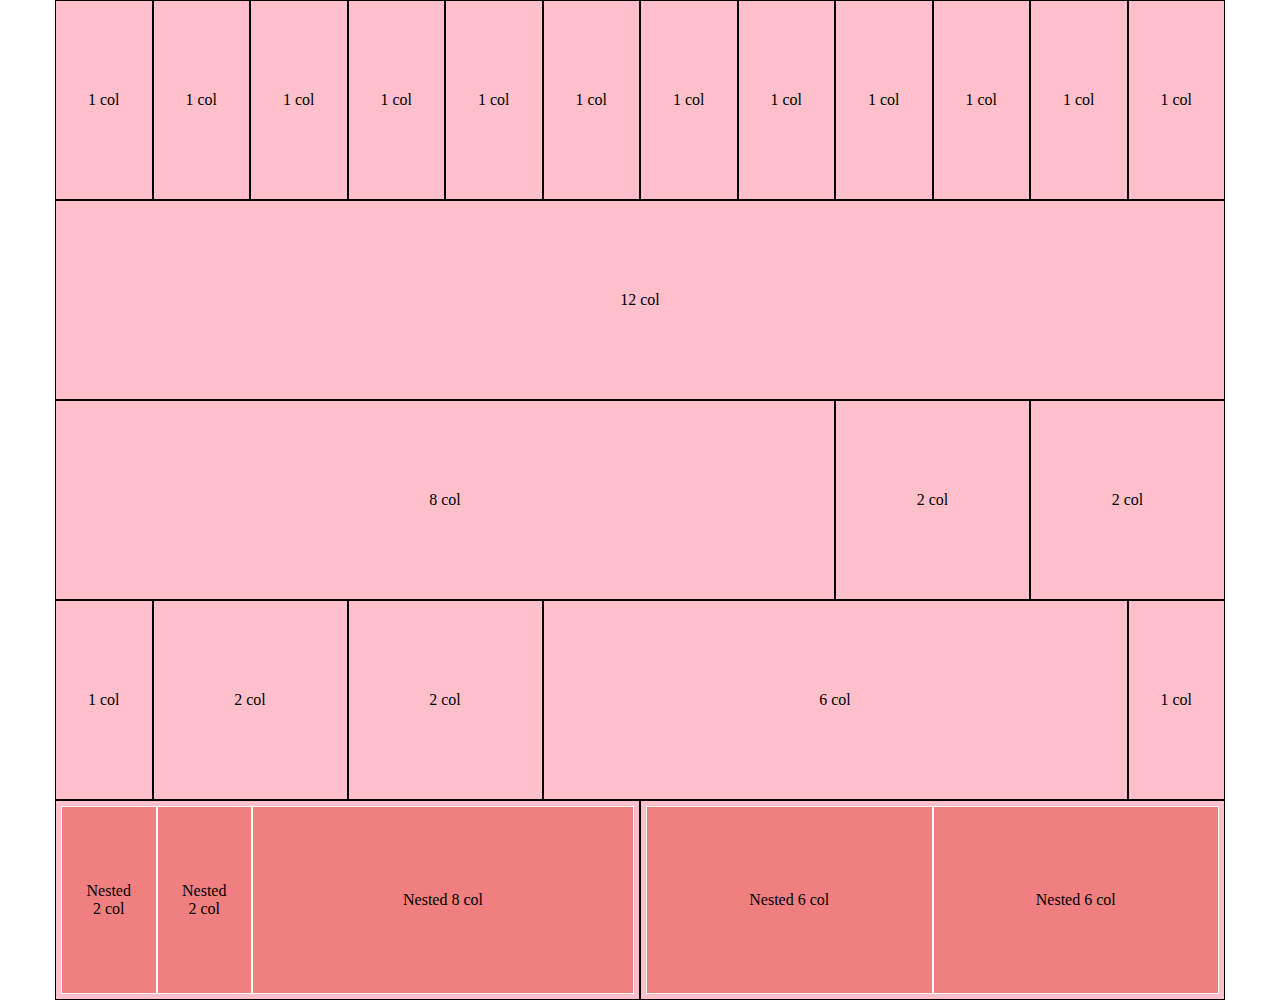
<file: index.html>
<!DOCTYPE html>
<html lang="en">
<head>
    <meta charset="UTF-8">
    <meta http-equiv="X-UA-Compatible" content="IE=edge">
    <meta name="viewport" content="width=device-width, initial-scale=1.0">
    <link rel="stylesheet" href="css/12bool.css">
    <link rel="stylesheet" href="css/style.css">
    <title>12bool</title>
</head>
<body>
    <!-- first row -->
    <div class="container back-color">
        <div class="col-1">
            <p>1 col</p>
        </div>
        <div class="col-1">
            <p>1 col</p>
        </div>
        <div class="col-1">
            <p>1 col</p>
        </div>
        <div class="col-1">
            <p>1 col</p>
        </div>
        <div class="col-1">
            <p>1 col</p>
        </div>
        <div class="col-1">
            <p>1 col</p>
        </div>
        <div class="col-1">
            <p>1 col</p>
        </div>
        <div class="col-1">
            <p>1 col</p>
        </div>
        <div class="col-1">
            <p>1 col</p>
        </div>
        <div class="col-1">
            <p>1 col</p>
        </div>
        <div class="col-1">
            <p>1 col</p>
        </div>
        <div class="col-1">
            <p>1 col</p>
        </div>

    </div>
    <!-- /first row -->

    <!-- second row -->
    <div class="container back-color">
        <div class="col-12">
            <p>12 col</p>
        </div>
    </div>
    <!-- /second row -->

    <!-- third row -->
    <div class="container back-color">
        <div class="col-8">
            <p>8 col</p>
        </div>
        <div class="col-2">
            <p>2 col</p>
        </div>
        <div class="col-2">
            <p>2 col</p>
        </div>
    </div>
    <!-- /third row -->

    <!-- fourth row -->
    <div class="container back-color">
        <div class="col-1">
            <p>1 col</p>
        </div>
        <div class="col-2">
            <p>2 col</p>
        </div>
        <div class="col-2">
            <p>2 col</p>
        </div>
        <div class="col-6">
            <p>6 col</p>
        </div>
        <div class="col-1">
            <p>1 col</p>
        </div>
    </div>
    <!-- /fourth row -->

    <!-- fifth row -->
    <div class="container back-color">
        <!-- Nested columns -->
        <div class="col-6">
            <div class="col-2 nested">
                <p>Nested 2 col</p>
            </div>
            <div class="col-2 nested">
                <p>Nested 2 col</p>
            </div>
            <div class="col-8 nested">
                <p>Nested 8 col</p>
            </div>
        </div>

        <div class="col-6">
            <div class="col-6 nested">
                <p>Nested 6 col</p>
            </div>
            <div class="col-6 nested">
                <p>Nested 6 col</p>
            </div>
        </div>
        <!-- /Nested columns -->
    </div>
    <!-- /fifth row -->
</body>
</html>
</file>
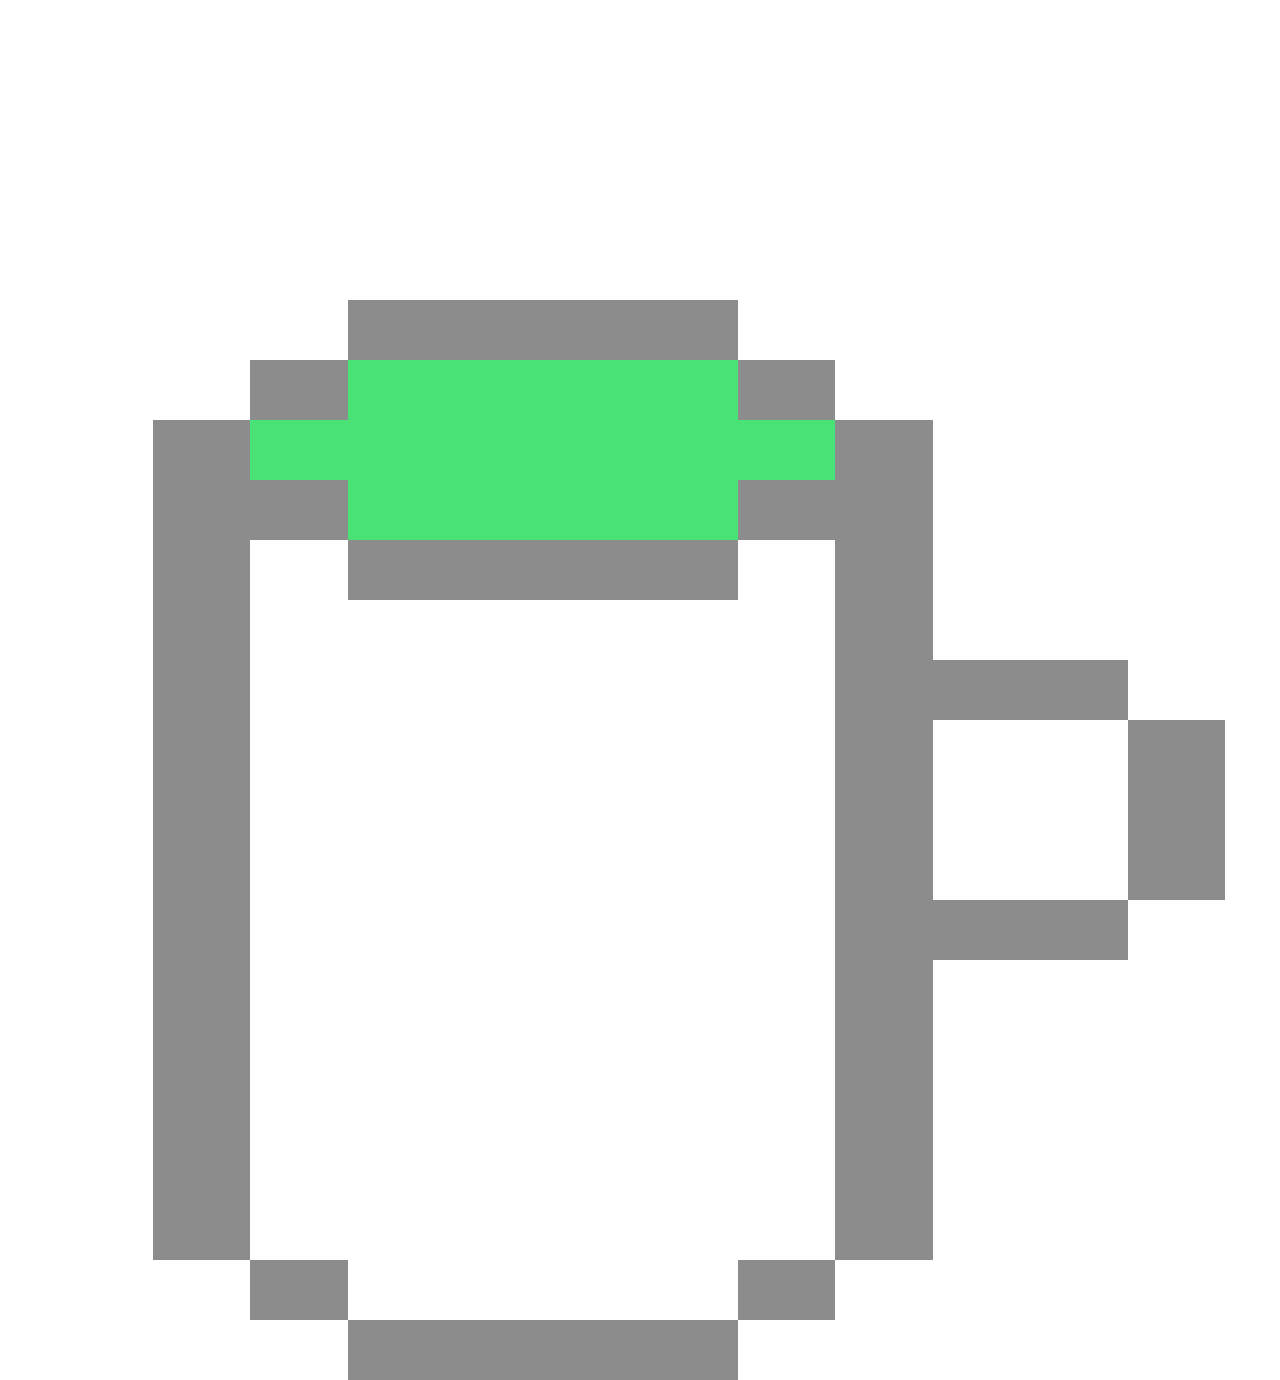
<file: bonus/index.html>
<!DOCTYPE html>
<html lang="en">
<head>
    <meta charset="UTF-8">
    <meta http-equiv="X-UA-Compatible" content="IE=edge">
    <meta name="viewport" content="width=device-width, initial-scale=1.0">
    <link rel="stylesheet" href="css/12bool.css">
    <link rel="stylesheet" href="css/style.css">
    <title>Tazza</title>
</head>
<body>
    <div class="container">
        <div class="col-12"></div>
    </div>

    <div class="container">
        <div class="col-12"></div>
    </div>

    <div class="container">
        <div class="col-12"></div>
    </div>

    <div class="container">
        <div class="col-12"></div>
    </div>

    <div class="container">
        <div class="col-12"></div>
    </div>

    <!-- cima -->
    <div class="container">
        <div class="col-4 col-offset-3 grey"></div>
    </div>
    
    <div class="container">
        <div class="col-1 col-offset-2 grey"></div>
        <div class="col-4 green"></div>
        <div class="col-1 grey"></div>
    </div>

    <div class="container">
        <div class="col-1 col-offset-1 grey"></div>
        <div class="col-6 green"></div>
        <div class="col-1 grey"></div>
    </div>

    <div class="container">
        <div class="col-2 col-offset-1 grey"></div>
        <div class="col-4 green"></div>
        <div class="col-2 grey"></div>
    </div>

    <div class="container">
        <div class="col-1 col-offset-1 grey"></div>
        <div class="col-4 col-offset-1 grey"></div>
        <div class="col-1 col-offset-1 grey"></div>
    </div>

    <!-- corpo -->
    <div class="container">
        <div class="col-1 col-offset-1 grey"></div>
        <div class="col-1 col-offset-5 grey"></div>
    </div>

    <div class="container">
        <div class="col-1 col-offset-1 grey"></div>
        <div class="col-3 col-offset-5 grey"></div>
    </div>

    <div class="container">
        <div class="col-1 col-offset-1 grey"></div>
        <div class="col-1 col-offset-5 grey"></div>
        <div class="col-1 col-offset-2 grey"></div>
    </div>

    <div class="container">
        <div class="col-1 col-offset-1 grey"></div>
        <div class="col-1 col-offset-5 grey"></div>
        <div class="col-1 col-offset-2 grey"></div>
    </div>

    <div class="container">
        <div class="col-1 col-offset-1 grey"></div>
        <div class="col-1 col-offset-5 grey"></div>
        <div class="col-1 col-offset-2 grey"></div>
    </div>

    
    <div class="container">
        <div class="col-1 col-offset-1 grey"></div>
        <div class="col-3 col-offset-5 grey"></div>
    </div>

    <div class="container">
        <div class="col-1 col-offset-1 grey"></div>
        <div class="col-1 col-offset-5 grey"></div>
    </div>

    <div class="container">
        <div class="col-1 col-offset-1 grey"></div>
        <div class="col-1 col-offset-5 grey"></div>
    </div>

    
    <div class="container">
        <div class="col-1 col-offset-1 grey"></div>
        <div class="col-1 col-offset-5 grey"></div>
    </div>

    <div class="container">
        <div class="col-1 col-offset-1 grey"></div>
        <div class="col-1 col-offset-5 grey"></div>
    </div>

    <div class="container">
        <div class="col-1 col-offset-1 grey"></div>
        <div class="col-1 col-offset-5 grey"></div>
    </div>

    <!-- fondo -->
    <div class="container">
        <div class="col-1 col-offset-2 grey"></div>
        <div class="col-1 col-offset-4 grey"></div>
    </div>

    <div class="container">
        <div class="col-4 col-offset-3 grey"></div>
    </div>

</body>
</html>
</file>
<file: css/12bool.css>
* {
    box-sizing: border-box;
    margin: 0;
    padding: 0;
}

.container {
    max-width: 1170px;
    margin: 0 auto;
}
.container::after {
    content: "";
    display: table;
    clear: both;
}

/* Columns width */
[class*="col-"] {
    float: left;
}
.col-1 {
    width: calc((100% / 12) * 1);
}
.col-2 {
    width: calc((100% / 12) * 2);
}
.col-3 {
    width: calc((100% / 12) * 3);
}
.col-4 {
    width: calc((100% / 12) * 4);
}
.col-5 {
    width: calc((100% / 12) * 5);
}
.col-6 {
    width: calc((100% / 12) * 6);
}
.col-7 {
    width: calc((100% / 12) * 7);
}
.col-8 {
    width: calc((100% / 12) * 8);
}
.col-9 {
    width: calc((100% / 12) * 9);
}
.col-10 {
    width: calc((100% / 12) * 10);
}
.col-11 {
    width: calc((100% / 12) * 11);
}
.col-12 {
    width: calc((100% / 12) * 12);
}

/* Offset */
.col-offset-1 {
    margin-left: calc((100% / 12) * 1);
}
.col-offset-2 {
    margin-left: calc((100% / 12) * 2);
}
.col-offset-3 {
    margin-left: calc((100% / 12) * 3);
}
.col-offset-4 {
    margin-left: calc((100% / 12) * 4);
}
.col-offset-5 {
    margin-left: calc((100% / 12) * 5);
}
.col-offset-5 {
    margin-left: calc((100% / 12) * 6);
}
.col-offset-7 {
    margin-left: calc((100% / 12) * 7);
}
.col-offset-8 {
    margin-left: calc((100% / 12) * 8);
}
.col-offset-9 {
    margin-left: calc((100% / 12) * 9);
}
.col-offset-10 {
    margin-left: calc((100% / 12) * 10);
}
.col-offset-11 {
    margin-left: calc((100% / 12) * 11);
}
</file>
<file: css/style.css>
.container > div {
    height: 200px;
    padding: 5px;
    position: relative;
    border: 1px solid black;
    text-align: center;
}

.back-color {
    background-color: #ffc0cb;
}

p {
    position: absolute;
    top: 50%;
    left: 50%;
    transform: translate(-50%, -50%);
}

.nested {
    position: relative;
    height: 100%;
    background-color: #f07f80;
    border: 1px solid white;
}
</file>
<file: bonus/css/12bool.css>
* {
    box-sizing: border-box;
    margin: 0;
    padding: 0;
}

.container {
    max-width: 1170px;
    margin: 0 auto;
}
.container::after {
    content: "";
    display: table;
    clear: both;
}

/* Columns width */
[class*="col-"] {
    float: left;
}
.col-1 {
    width: calc((100% / 12) * 1);
}
.col-2 {
    width: calc((100% / 12) * 2);
}
.col-3 {
    width: calc((100% / 12) * 3);
}
.col-4 {
    width: calc((100% / 12) * 4);
}
.col-5 {
    width: calc((100% / 12) * 5);
}
.col-6 {
    width: calc((100% / 12) * 6);
}
.col-7 {
    width: calc((100% / 12) * 7);
}
.col-8 {
    width: calc((100% / 12) * 8);
}
.col-9 {
    width: calc((100% / 12) * 9);
}
.col-10 {
    width: calc((100% / 12) * 10);
}
.col-11 {
    width: calc((100% / 12) * 11);
}
.col-12 {
    width: calc((100% / 12) * 12);
}

/* Offset */
.col-offset-1 {
    margin-left: calc((100% / 12) * 1);
}
.col-offset-2 {
    margin-left: calc((100% / 12) * 2);
}
.col-offset-3 {
    margin-left: calc((100% / 12) * 3);
}
.col-offset-4 {
    margin-left: calc((100% / 12) * 4);
}
.col-offset-5 {
    margin-left: calc((100% / 12) * 5);
}
.col-offset-5 {
    margin-left: calc((100% / 12) * 6);
}
.col-offset-7 {
    margin-left: calc((100% / 12) * 7);
}
.col-offset-8 {
    margin-left: calc((100% / 12) * 8);
}
.col-offset-9 {
    margin-left: calc((100% / 12) * 9);
}
.col-offset-10 {
    margin-left: calc((100% / 12) * 10);
}
.col-offset-11 {
    margin-left: calc((100% / 12) * 11);
}
</file>
<file: bonus/css/style.css>
div {
    height: 60px;
}

.grey {
    background-color: grey;
    opacity: 0.9;
}

.green {
    background-color: rgb(72, 226, 118);
}
</file>
